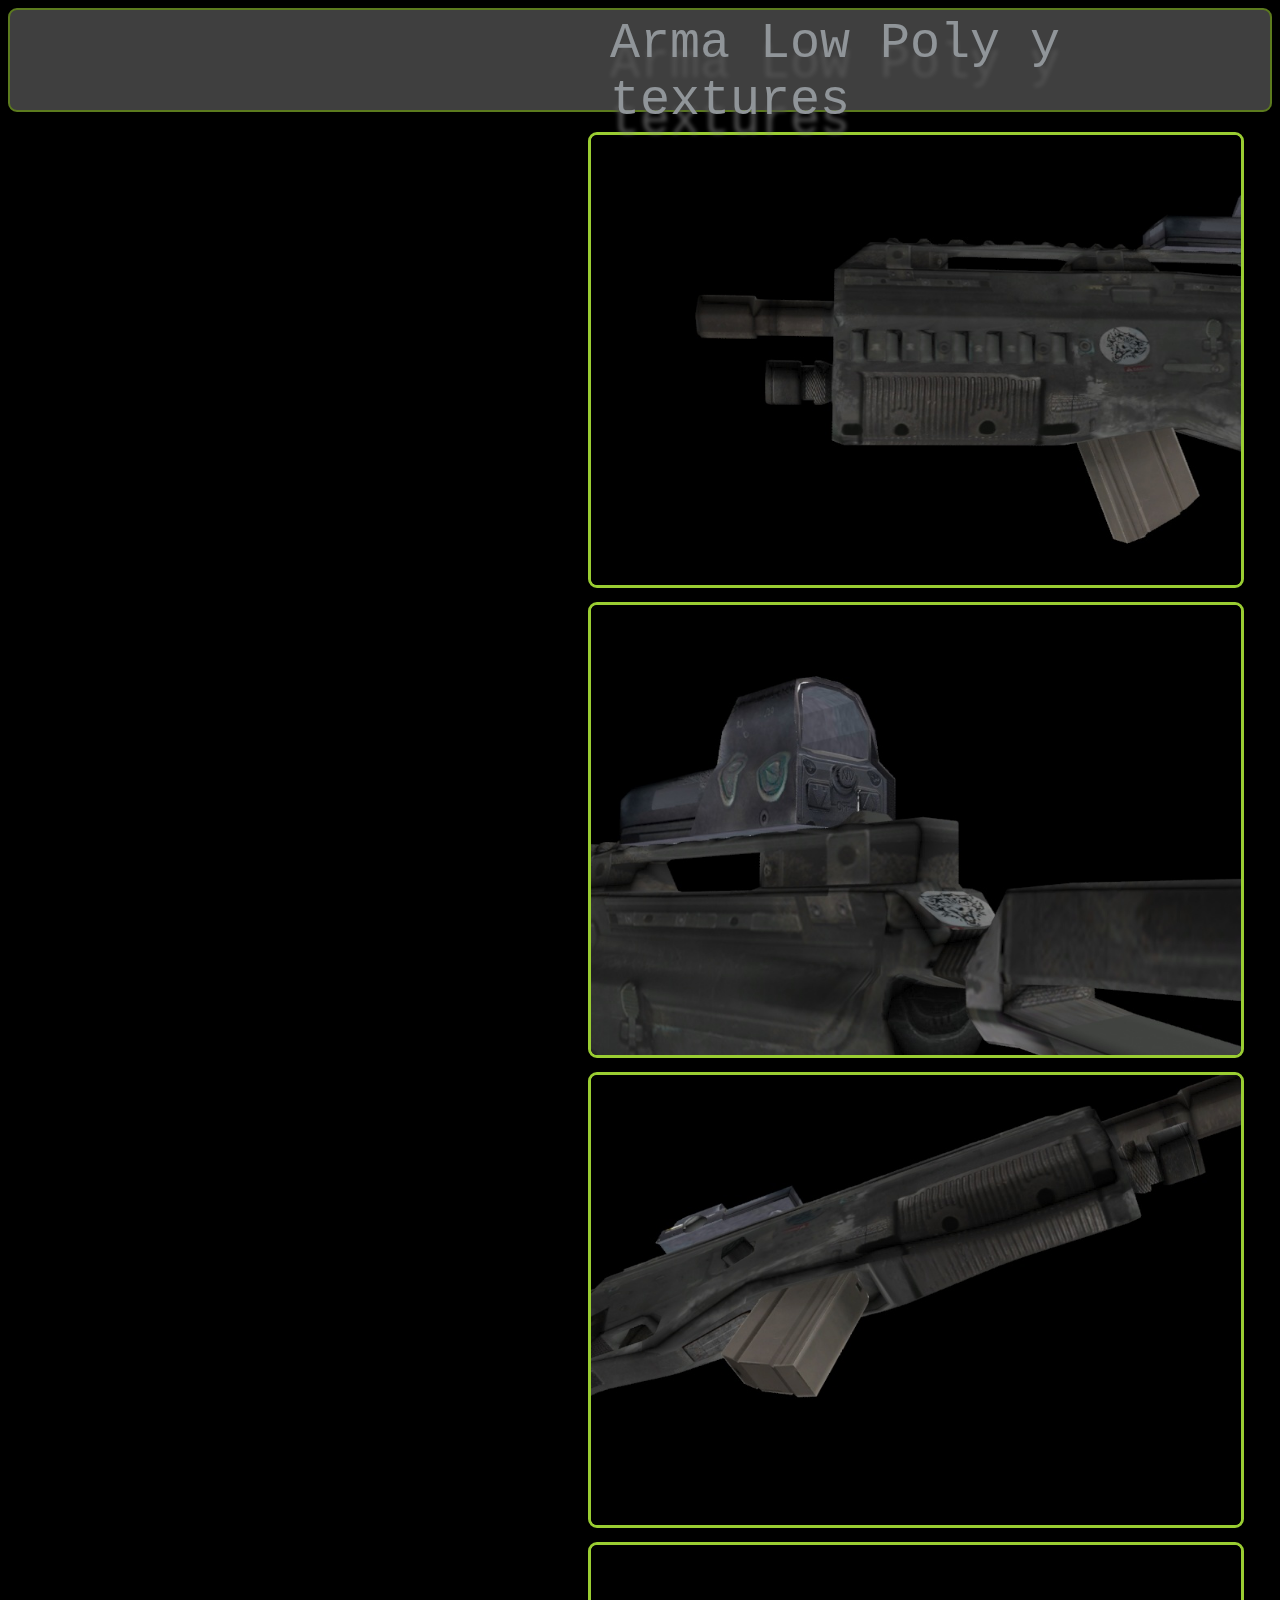
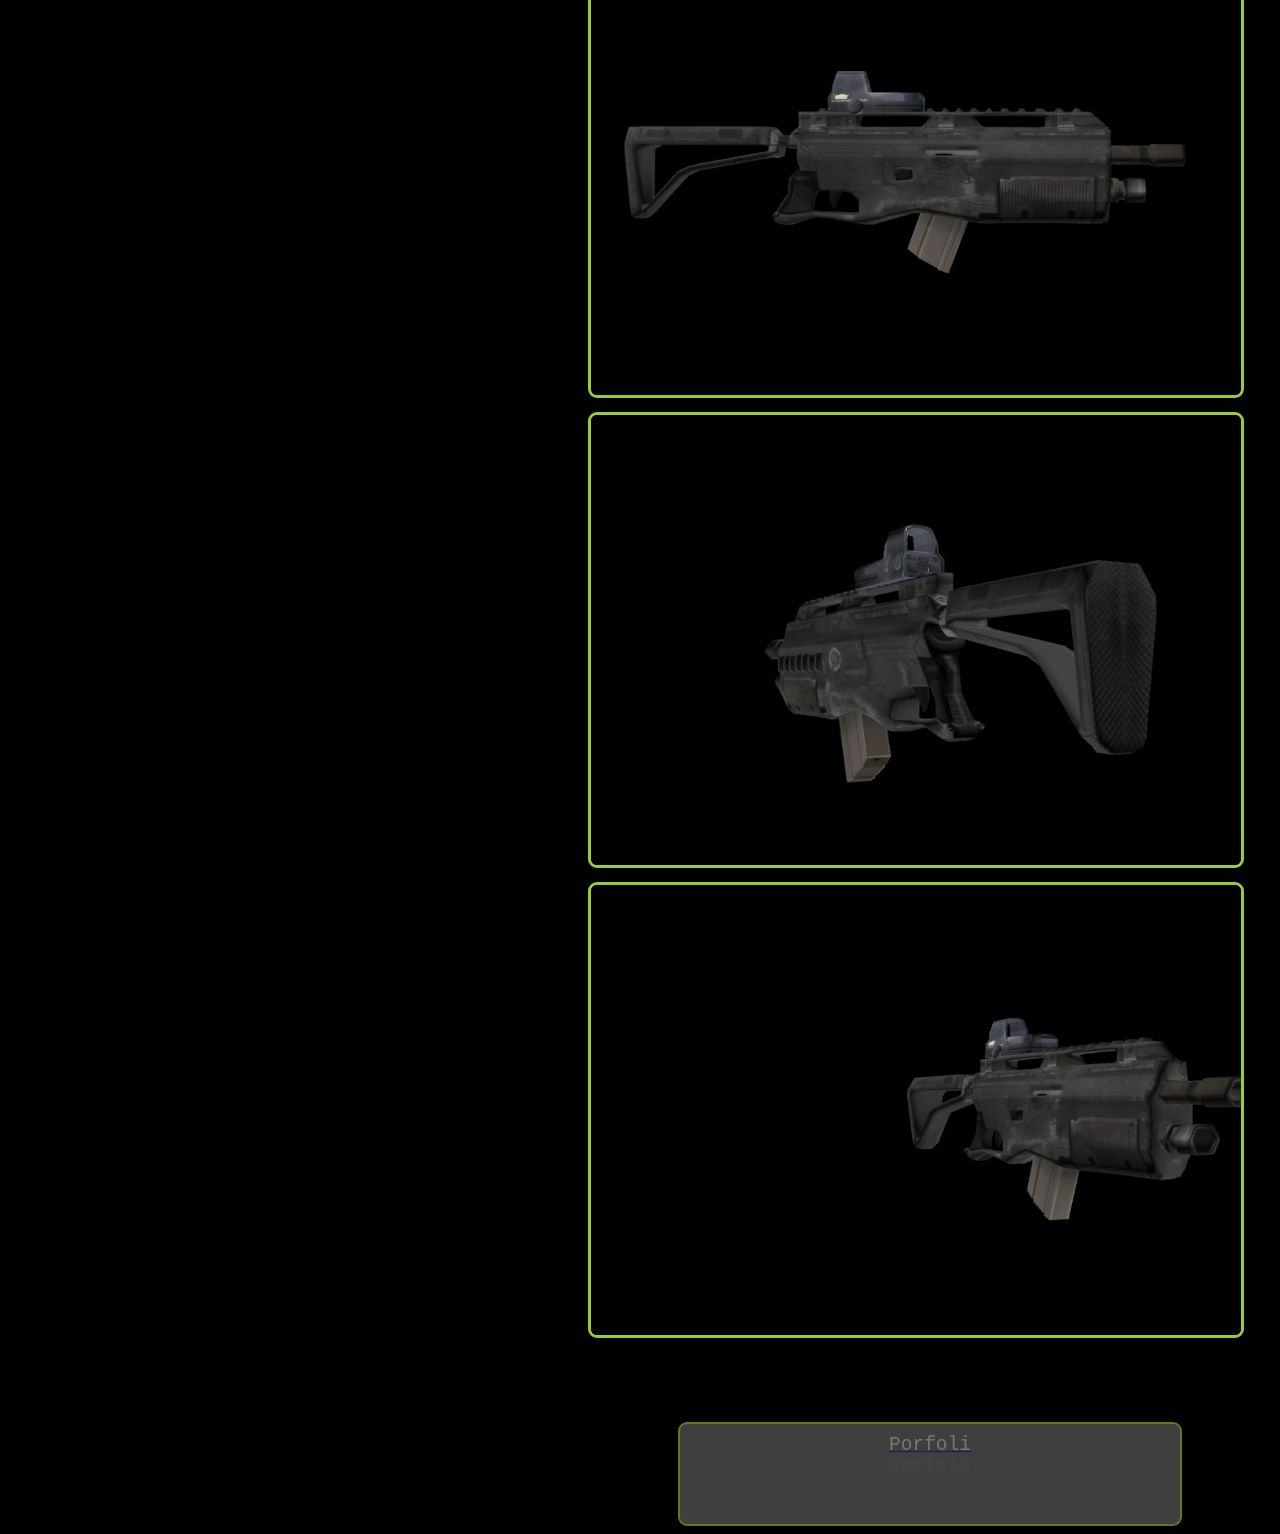
<file: portfoliofigueras/html/arma.html>
<!DOCTYPE html>
<html lang="en">
    <head>
        <meta charset="utf-8">
       <title>Joan Carles</title>
        
       <link rel="stylesheet" href="../css/galeria.css">
    </head>
    
    
    

     <body>
         
          <div class="titulo" id="princi">
         
                    <p>Arma Low Poly y textures </p>
         </div>   

              
         <div class="returnporfoli">
                 <a href="../html/portfolio.html">
                        <p class="return">Porfoli</p></a>
             </div>
         </div>
    
         <div class="imagenesar">
             
             <img class="imgar" src="../multimedia/imgMod/wueapon/detalles1.jpg">
             <img class="imgar" src="../multimedia/imgMod/wueapon/detalles2.jpg">
             <img class="imgar" src="../multimedia/imgMod/wueapon/detalles3.jpg">
             <img class="imgar" src="../multimedia/imgMod/wueapon/lateral.jpg">
             <img class="imgar" src="../multimedia/imgMod/wueapon/partetrasera.jpg">
             <img class="imgar" src="../multimedia/imgMod/wueapon/prespectiva.jpg">
             
          
             
             
         
         </div>
         
         
      
       
         <div class="tituloar">
                 <a href="../html/portfolio.html">
                        <p class="return">Porfoli</p></a>
             </div>
         </div>
    
   
    

         
         
         
    </body>
    
    
    
</html>
</file>
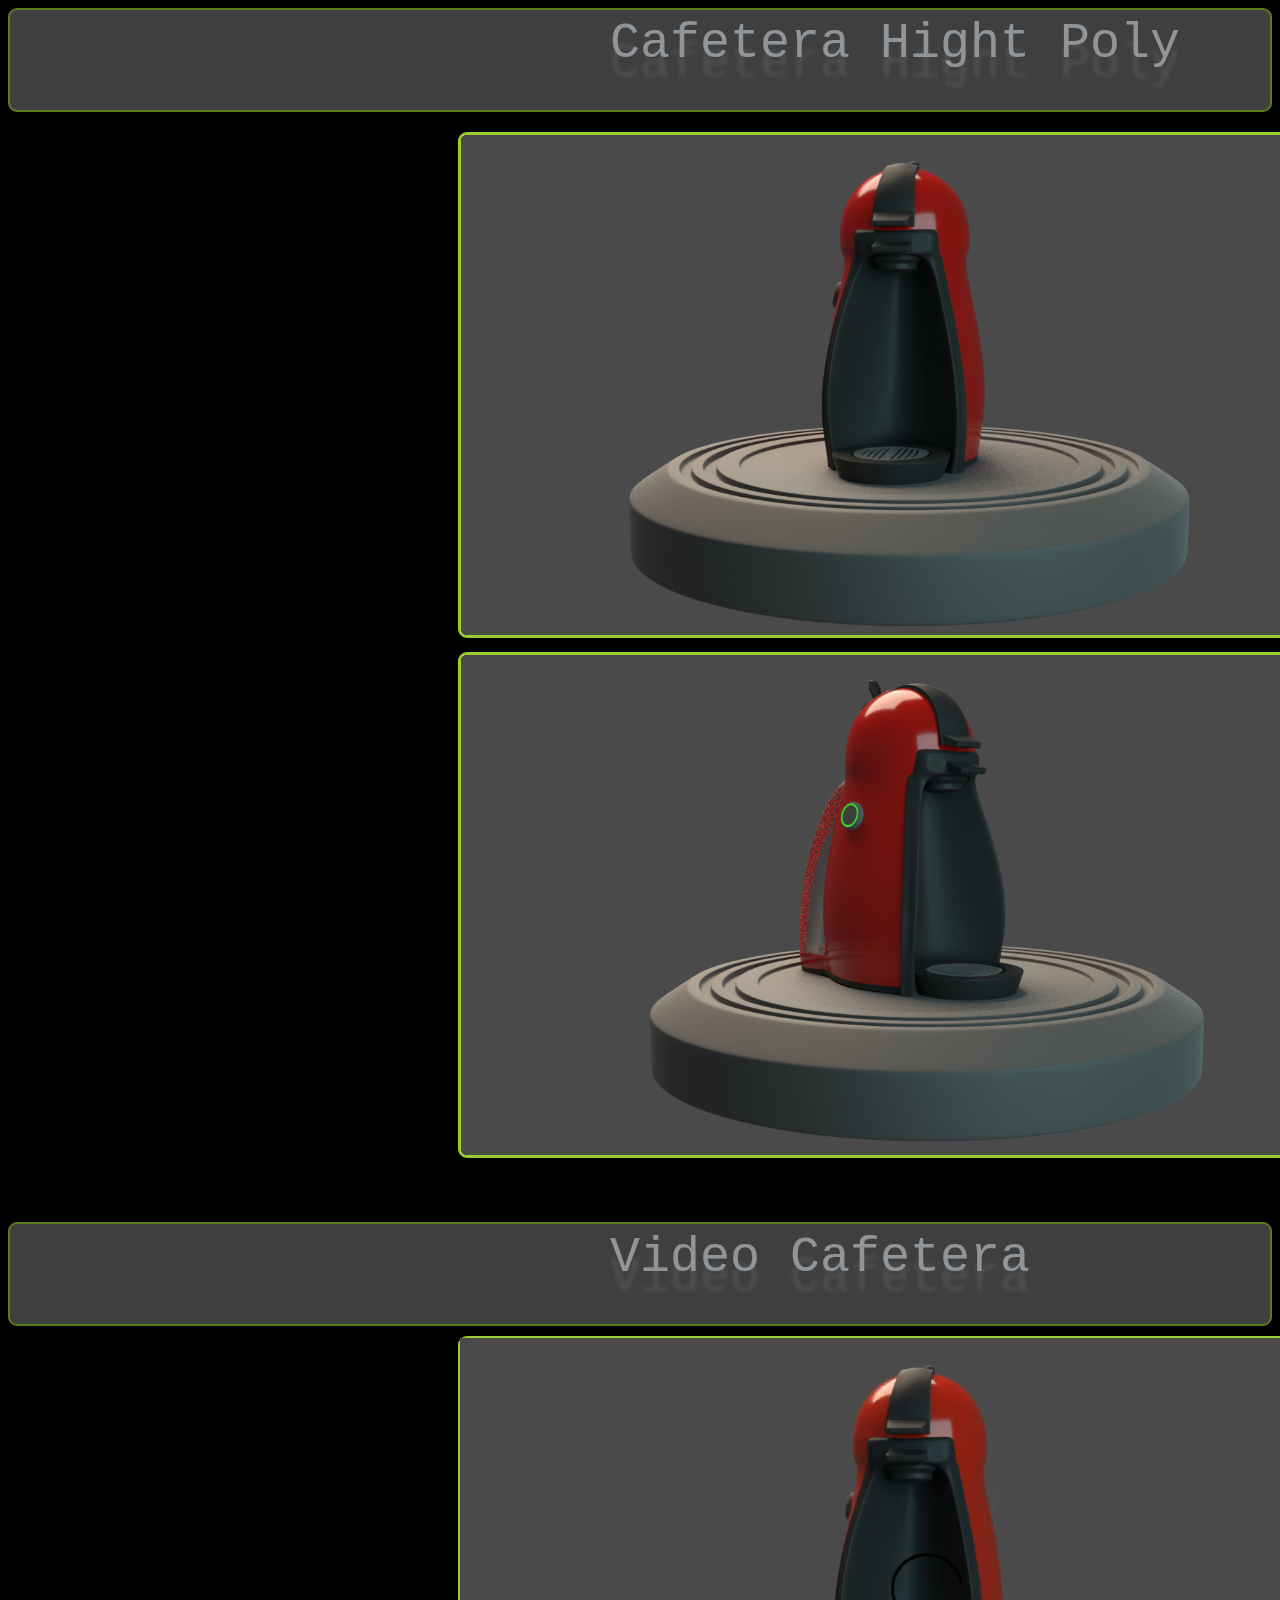
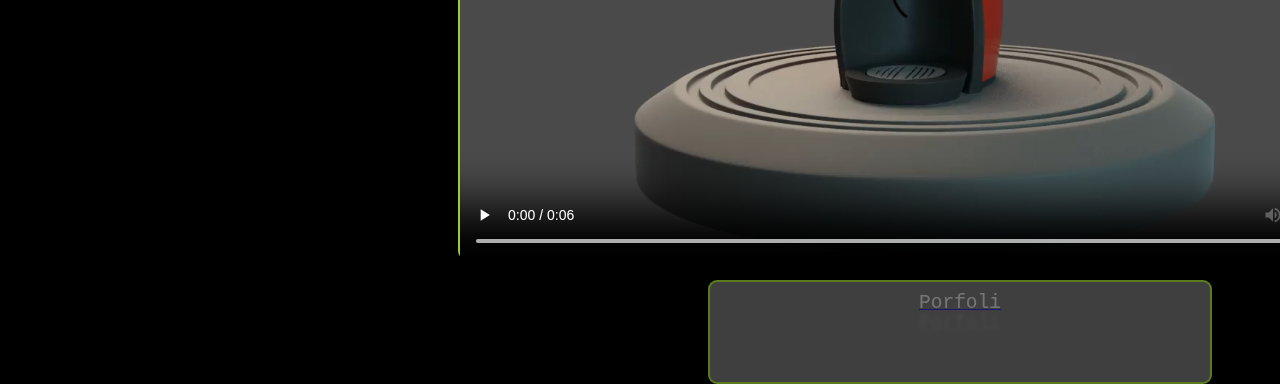
<file: portfoliofigueras/html/cafetera.html>
<!DOCTYPE html>
<html lang="en">
    <head>
        <meta charset="utf-8">
       <title>Joan Carles</title>
        
       <link rel="stylesheet"  href="../css/galeria.css">
    </head>
    
    
    

     <body>
         
          <div class="titulo" id="princi">
         
                    <p>Cafetera Hight Poly</p>
         </div>
         
          <div class="returnporfoli">
                 <a href="../html/portfolio.html">
                        <p class="return">Porfoli</p></a>
             </div>
         <div class="imagenes">
             
             <img class="img" src="../multimedia/imgMod/cafetera/cafetera1.png">
             
             <img class="img" src="../multimedia/imgMod/cafetera/cafetera2.png">
             
             
         
         </div>
          <div class="titulo" id="princi">
         
             <p> Video Cafetera </p>
         </div>
         
         <div class="movcaf">
             
              <video with=300 height=525 controls preload="auto" loop>
             
                <source src="../multimedia/imgMod/cafetera/cafetera.mp4" type="video/mp4">
                  
             </video>
             
         </div>
         
       
         <div class="titulo2">
                 <a href="../html/portfolio.html">
                        <p class="return">Porfoli</p></a>
             </div>
         </div>
    
   
    

         
         
         
    </body>
    
    
    
</html>
</file>
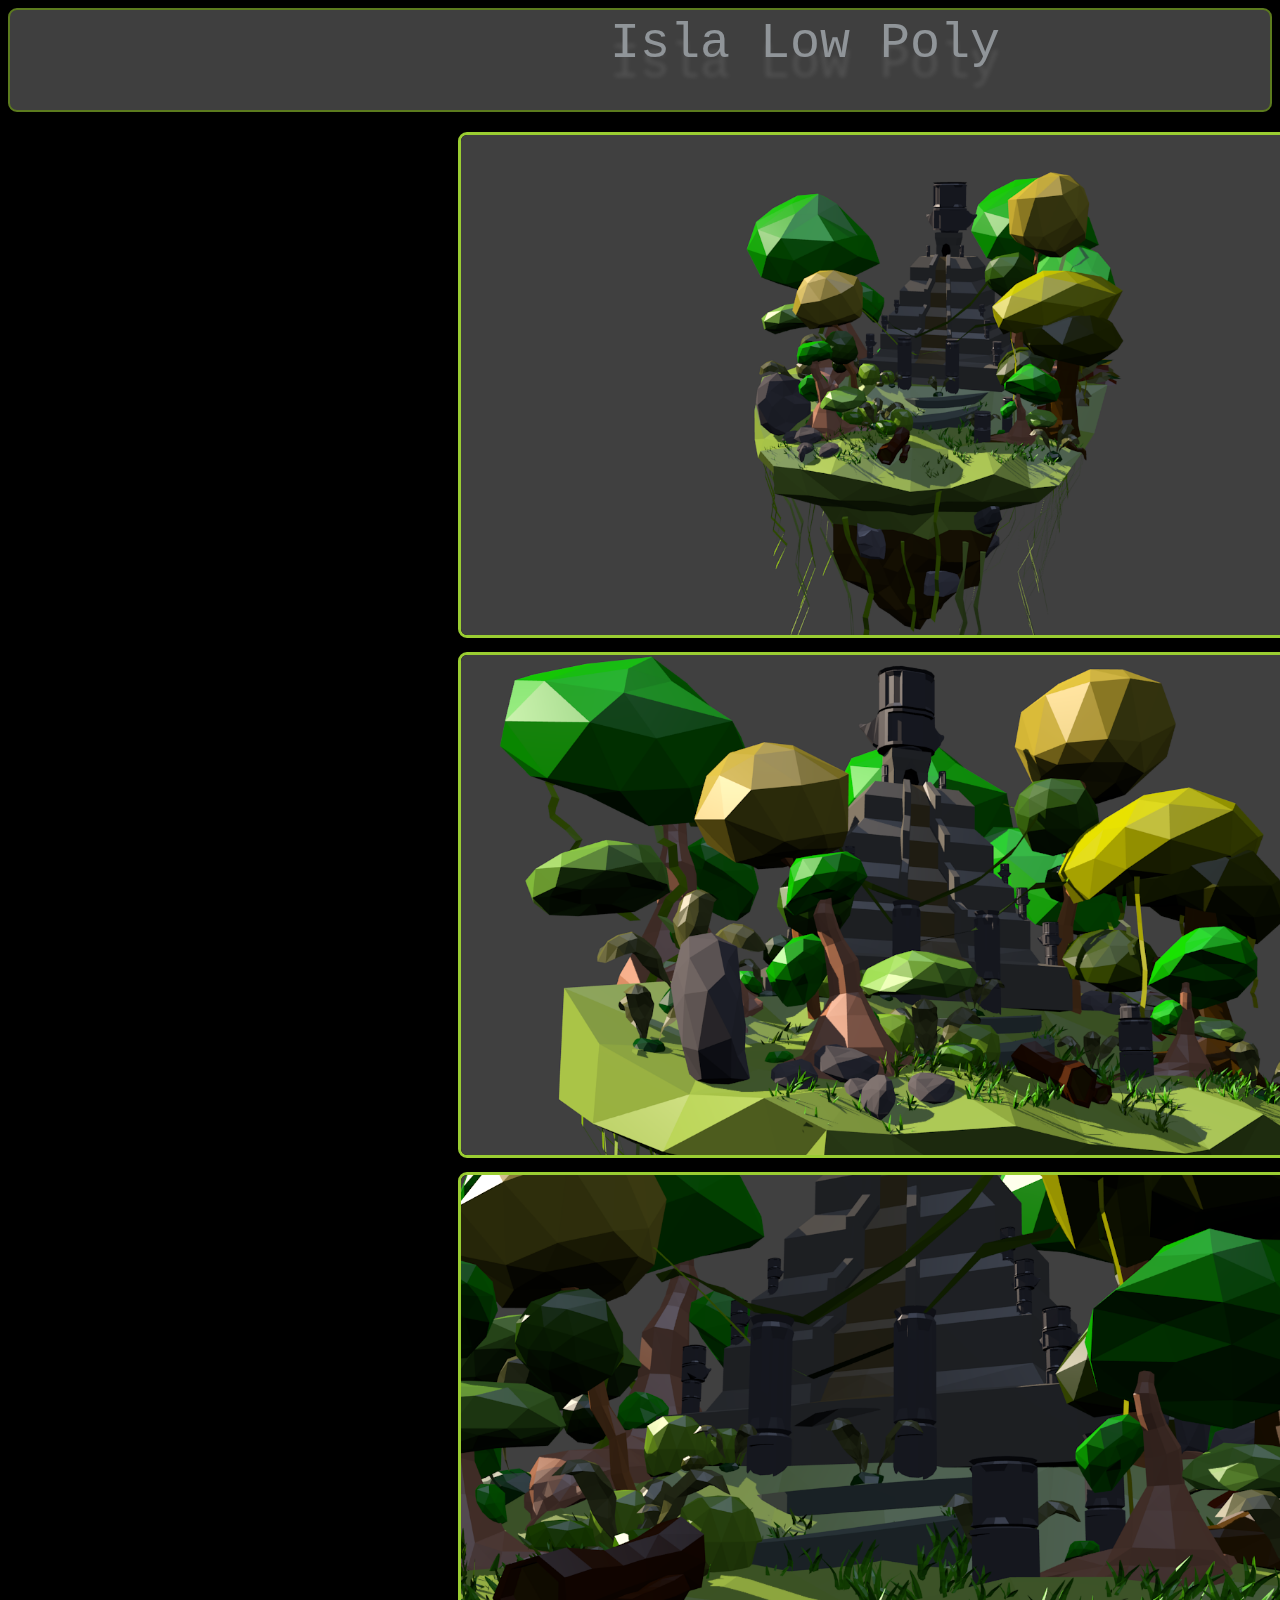
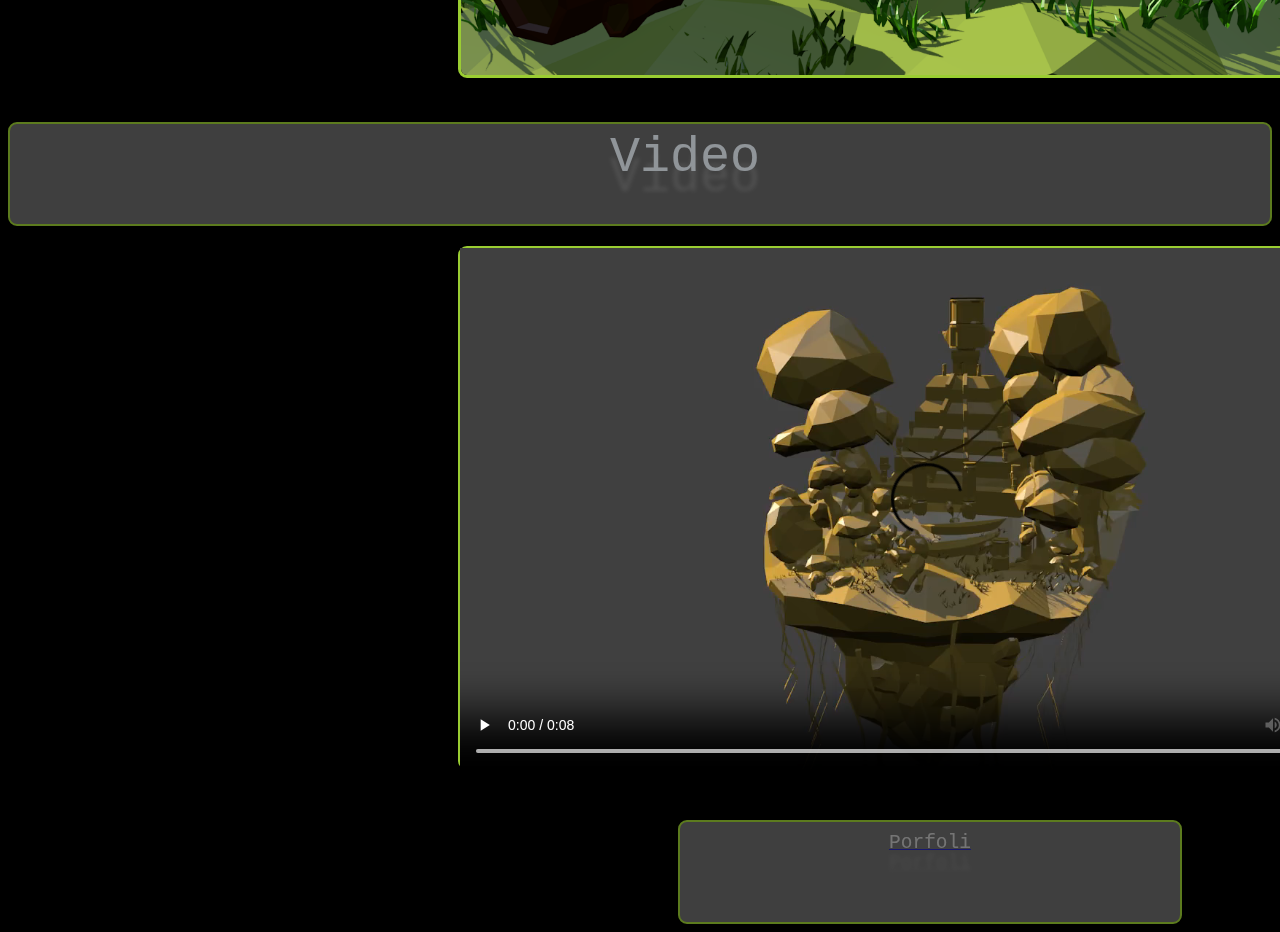
<file: portfoliofigueras/html/illa.html>
<!DOCTYPE html>
<html lang="en">
    <head>
        <meta charset="utf-8">
       <title>Joan Carles</title>
        
       <link rel="stylesheet" href="../css/galeria.css">
    </head>
    
    
    

     <body>
         
     <body>
         
          <div class="titulo" id="princi">
         
                    <p> Isla Low Poly </p>
         </div>
          <div class="returnporfoli">
                 <a href="../html/portfolio.html">
                        <p class="return">Porfoli</p></a>
             </div>
         <div class="imagenes">
             
             <img class="img" src="../multimedia/imgMod/illa/illa.png">
             
            <img class="img" src="../multimedia/imgMod/illa/illa1.png">
             
              <img class="img" src="../multimedia/imgMod/illa/illa2.png">
             
             
             
         
         </div>
         
          
     <div class="titulo" id="princizom">
         
             <p> Video </p>
         </div>
         
         <div class="movilla">
             
              <video with=300 height=525 controls preload="auto" loop>
             
                <source src="../multimedia/imgMod/illa/illa.mp4" type="video/mp4">
                  
             </video>
             
         </div>
         <div class="tituloilla">
                 <a href="../html/portfolio.html">
                        <p class="return">Porfoli</p></a>
             </div>
         </div>
         
         
    </body>
    
    
    
</html>
</file>
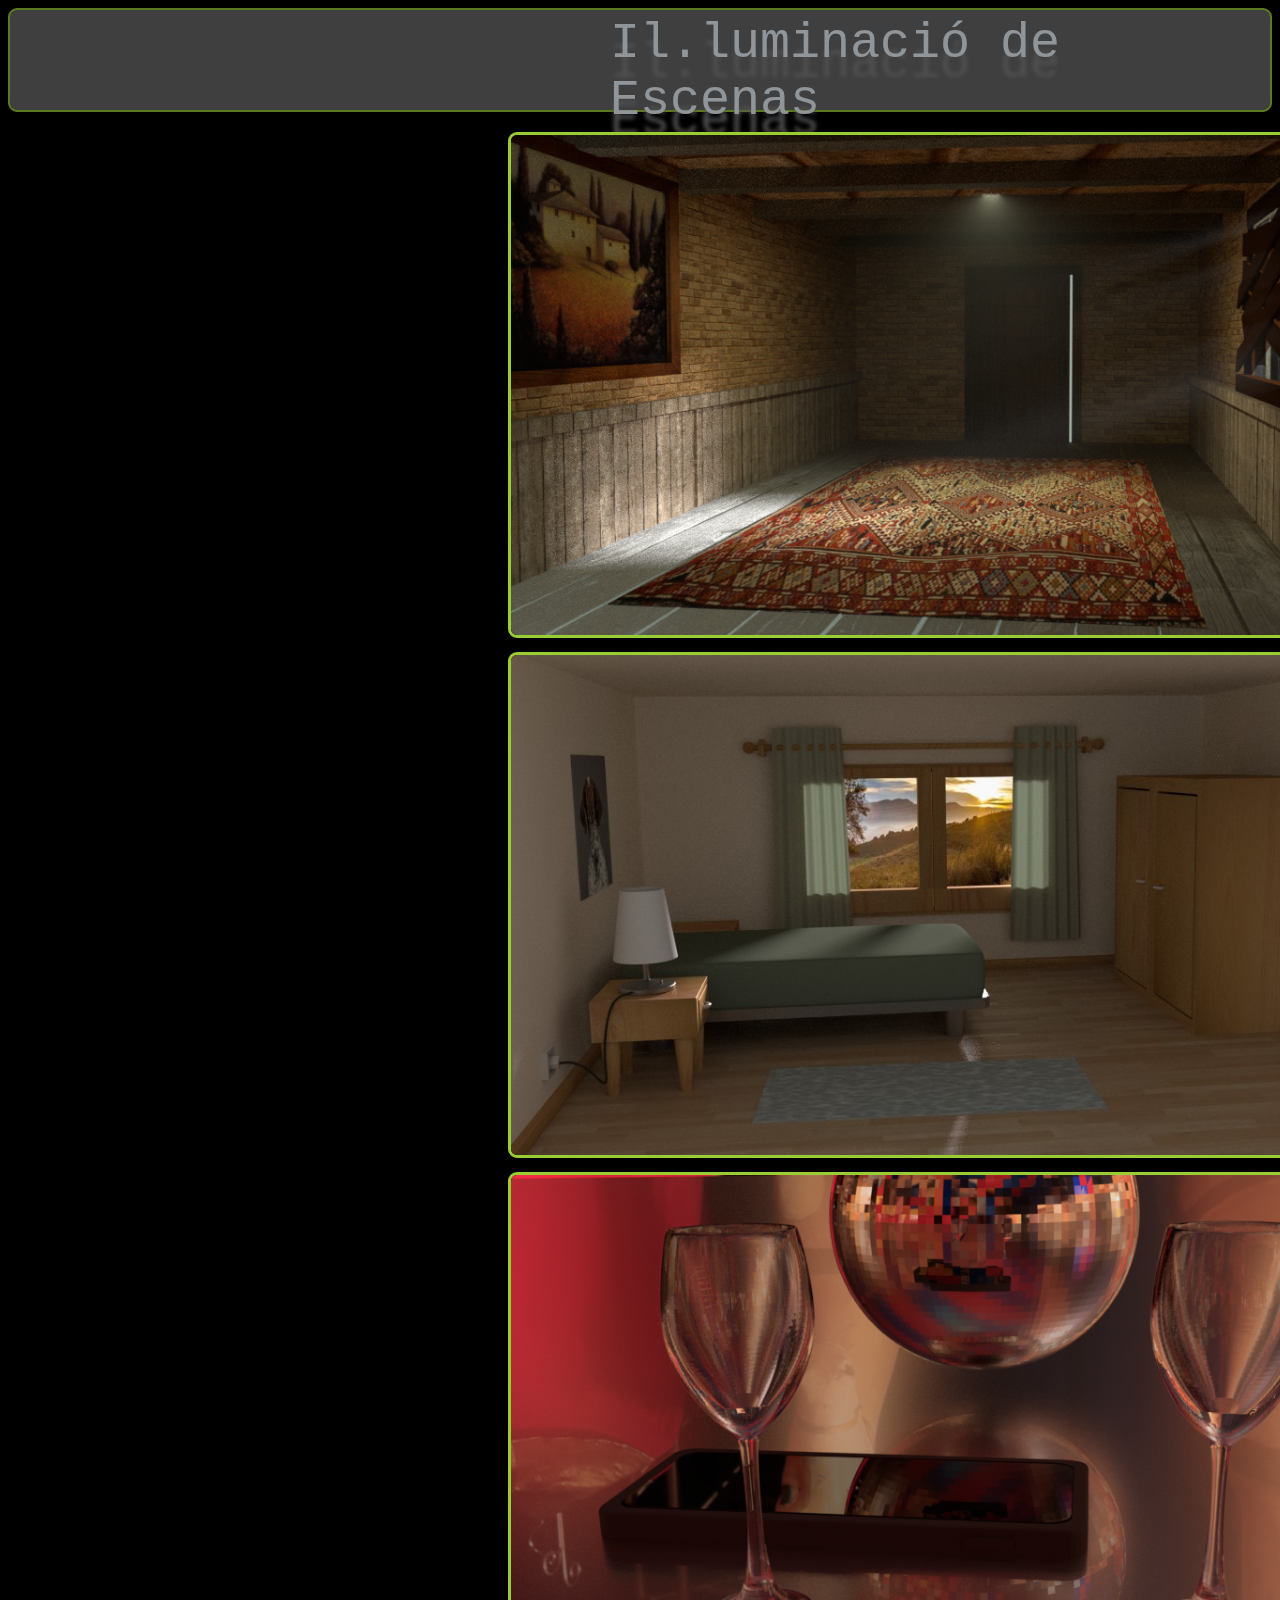
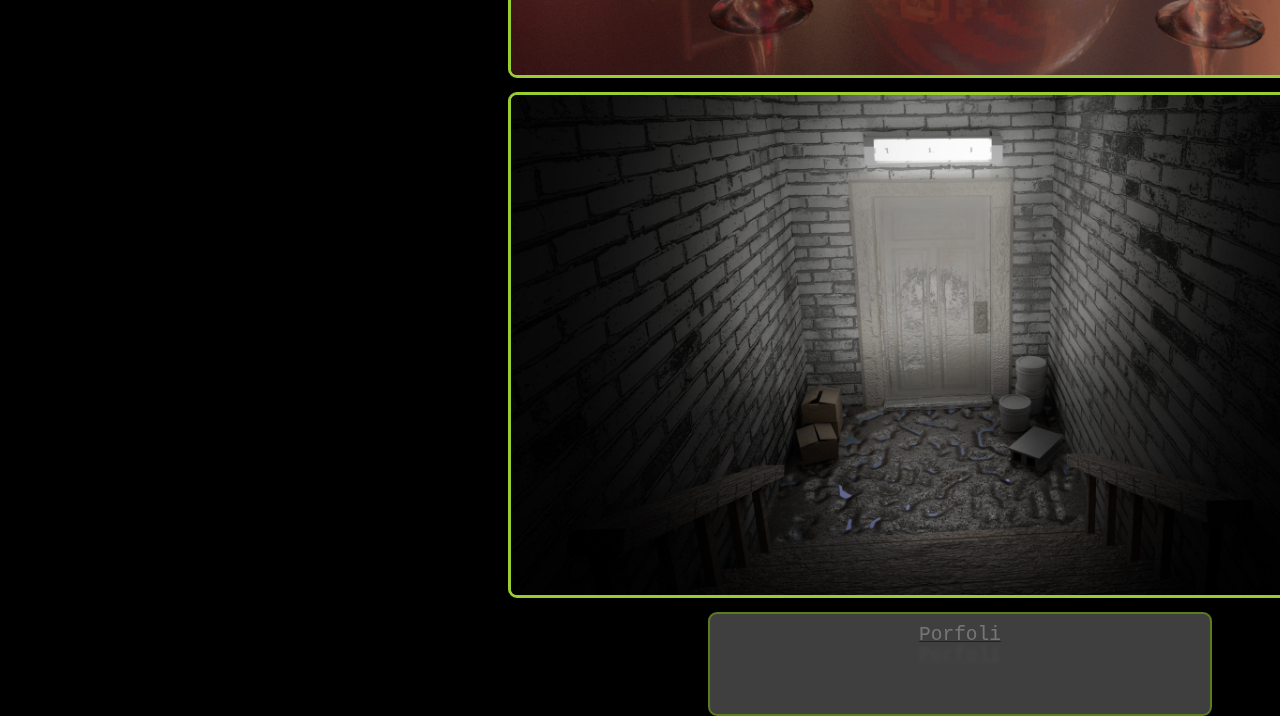
<file: portfoliofigueras/html/iluminacion.html>
<!DOCTYPE html>
<html lang="en">
    <head>
        <meta charset="utf-8">
       <title>Joan Carles</title>
        
       <link rel="stylesheet" href="../css/galeria.css">
    </head>
    
    
    

     <body>
         
     <body>
         
          <div class="titulo" id="princi">
         
                    <p>Il.luminació de Escenas</p>
         </div>
          <div class="returnporfoliil">
                 <a href="../html/portfolio.html">
                        <p class="return">Porfoli</p></a>
             </div>
         <div class="imagenes3">
             
             <img class="img" src="../multimedia/imgMod/iluminacion/render1.png">

            
             
              <img class="img" src="../multimedia/imgMod/iluminacion/render3.jpg">
             
             
              <img class="img" src="../multimedia/imgMod/iluminacion/render4.png">
              <img class="img" src="../multimedia/imgMod/iluminacion/renderilu2.jpg">
             
             
         
         </div>
         
    
         <div class="tituloilu">
                 <a href="../html/portfolio.html">
                        <p class="return">Porfoli</p></a>
             </div>
         </div>
         
         
    </body>
    
    
    
</html>
</file>
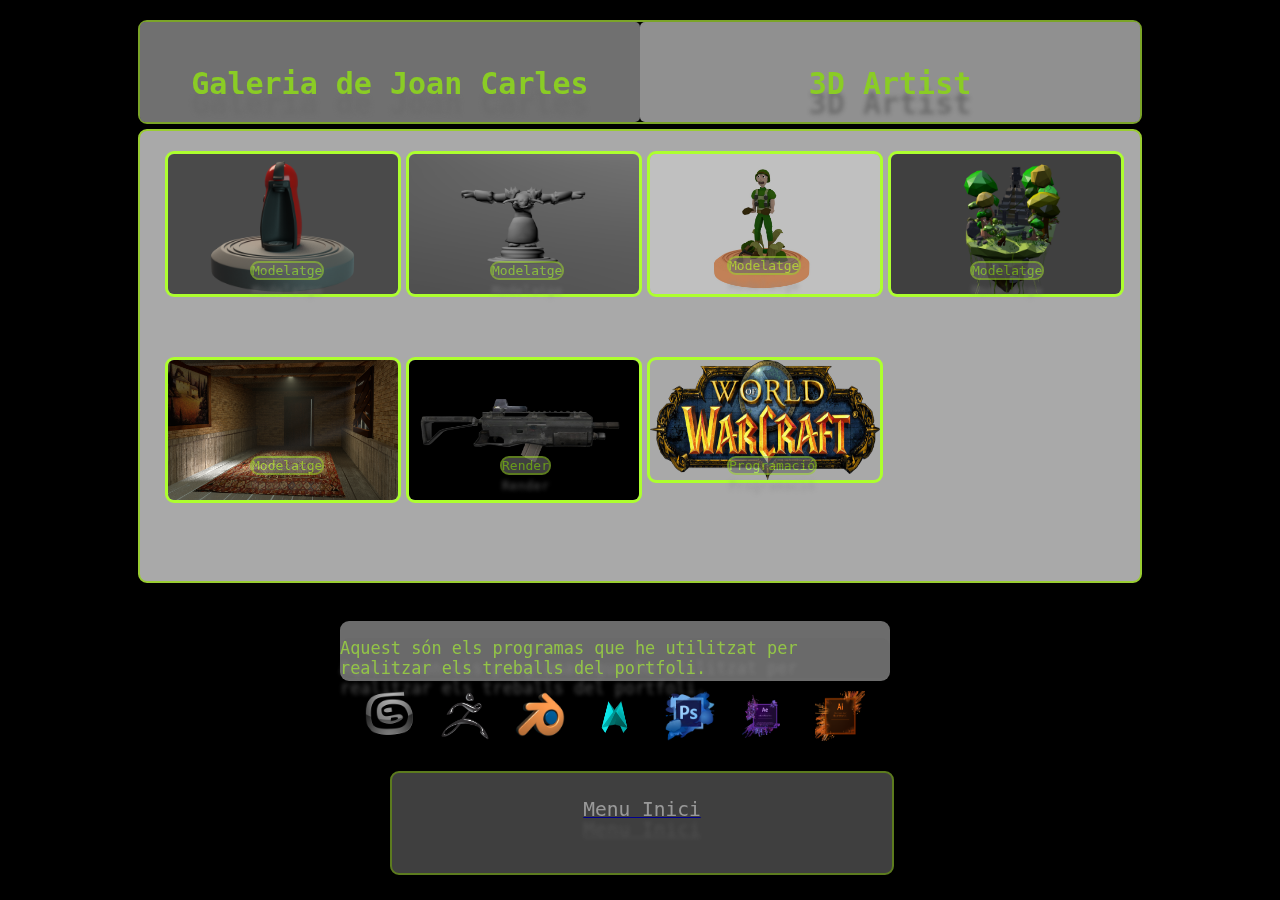
<file: portfoliofigueras/html/portfolio.html>
<!DOCTYPE html>
<html lang="en">
    <head>
        <meta charset="utf-8">
       <title>Joan Carles</title>
     
       <link rel="stylesheet" href="../css/portfolio.css">
    </head>
    
    

     <body>
         
         
         
         <header>
             
                     <div class="contenedor" id="modeling">
                          <p class="texto" id="tm"><h1>Galeria de Joan Carles</h1></p>
                     </div>

                     <div class="contenedor" id=sculp>
                         
                         <p class="texto" id="sc">
                         <h1>3D Artist</h1><br>
                    
                        
                         </p>
                     </div>
         </header>
         
         <div id="submenu">
             
                        <div class="galerias">
                            
                            <div class="fotos">
                            
                            <a  href="../html/cafetera.html">
                                
                                <img id="foto1" src="../multimedia/imgMod/cafetera/cafetera1.png">
                                <p id="textopor"> Modelatge </p>
                            </a>
                    
                            
                                <a  href="../html/tauren.html">
                                
                                <img id="foto2" src="../multimedia/imgMod/taurent/render1tauren.png">
                                    <p id="textopor1"> Modelatge</p>
                                    
                            </a>
                                
                                
                                <a href="../html/zombie.html">
                                  <img id="foto3" src="../multimedia/imgMod/zombie/zombi.jpg">
                                    
                                    <p id="textopor3"> Modelatge</p>
                                </a>                             
                            
                                
                                  <a href="../html/illa.html">
                                
                                <img id="foto4" src="../multimedia/imgMod/illa/illa.png">
                                    <p id="textopor4"> Modelatge</p>
                                </a>       
                                
                                
                                <a href="../html/iluminacion.html">
                                
                                <img id="foto5"
                                     src="../multimedia/imgMod/iluminacion/render1.png">
                                <p id="textopor5"> Render </p>
                                </a>         
                            
                                
                                 <a href="../html/arma.html">
                                
                                <img id="foto6"
                                     src="../multimedia/imgMod/wueapon/lateral.jpg">
                                <p id="textopor6"> Modelatge</p>
                                </a>  
                                
                                
                                <a href="https://museowowteknos.neocities.org/" target="_blank">
                                    <img id="foto7"
                                     src="../multimedia/imgMod/museuwow/WoWlogo.png">
                                    <p id="textopor7"> Programació</p>
                                </a>  
                                
                                
                            
                            
                            
                            
                            </div>
                           </div> 
                            
                            
                            
                            
                            
                         
                            
                            
                            
                        
          <!-- toolbar-->   
             <div class="lateralderecho_base">
                 <div class="lateralderecho_base2">
                 
                 <p class="textoprog">
                     Aquest són els programas que he utilitzat per realitzar els treballs del portfoli.</p>
                 </div>
                 
                 
                 
                 <div class="lateralderecho" id="3dstuido">
                     <img class="icone"src="../multimedia/icons/3ds.png">
                     
                 </div>
                 <div class="lateralderecho" id="zbrush">
                     <img class="icone" src="../multimedia/icons/zbrush.png">
                     
                 </div>
                 <div class="lateralderecho" id="blender">
                     <img class="icone" src="../multimedia/icons/Blender.png">
                     
                 </div>
                 <div class="lateralderecho" id="mudbox">
                     <img class="icone" src="../multimedia/icons/mudbox.png">
                     
                 </div>
                 <div class="lateralderecho" id="photoshop">
                     <img class="icone" src="../multimedia/icons/photoshop.png">
                     
                 </div>
                 <div class="lateralderecho" id="after">
                     <img class="icone" src="../multimedia/icons/after.png">
                     
                 </div>
                 <div class="lateralderecho" id="ilustrator">
                     <img class="icone" src="../multimedia/icons/illustrator.png">
                     
                 </div>

                 
             
             
             </div>
             <div class="contenedor2">
                 <a href="/index.html"><p class="texto">Menu Inici</p></a>
             </div>
        
       
         
         </div>
         
         
    </body>
    
    
    
</html>
</file>
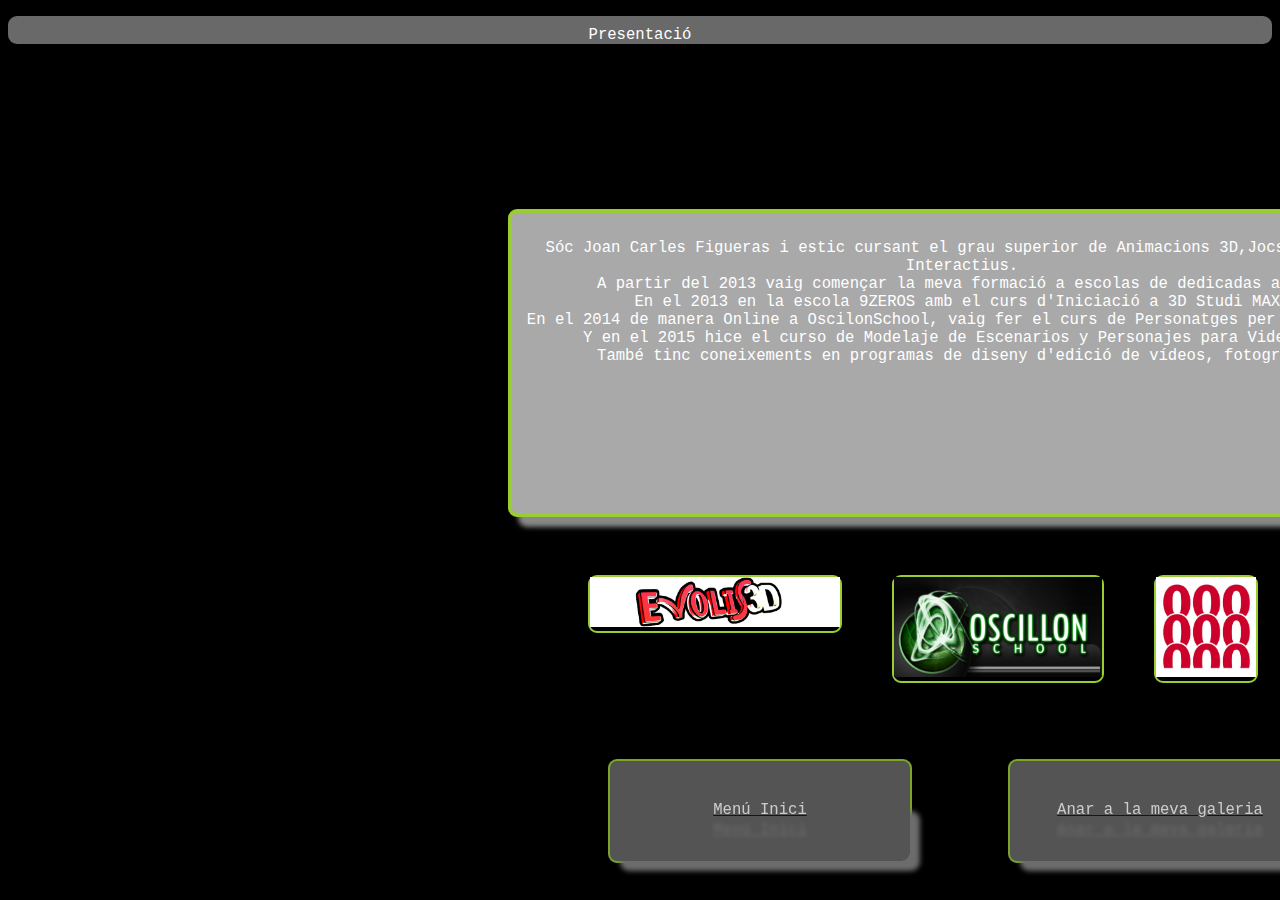
<file: portfoliofigueras/html/quiensoy.html>
<!DOCTYPE html>
<html lang="en">
    <head>
        <meta charset="utf-8">
       <title>Joan Carles</title>
        
       <link rel="stylesheet" href="../css/styleqs.css">
    </head>
    
    

     <body>
         <header>
         
                <p class="texto">
             
             Presentació
             
             </p>
         </header>
         
         
         <div class="presen">
             
             <p class="texto">
                 Sóc Joan Carles Figueras i estic cursant el grau superior de Animacions 3D,Jocs y Entorns Interactius. <br>
                 A partir del 2013 vaig començar la meva formació a escolas de dedicadas al 3D.<br>
         En el 2013 en la escola 9ZEROS amb el curs d'Iniciació a 3D Studi MAX.<br>
         En el 2014 de manera Online a OscilonSchool, vaig fer el curs de Personatges per a Videojocs.<br>
         Y en el 2015 hice el curso de Modelaje de Escenarios y Personajes para Videojocs.<br>
                 
         També tinc coneixements en programas de diseny d'edició de vídeos, fotografía.
                 
         


             </p>
         
         
         </div>
         
         <div class="school">
         
         <ul class="lista">
             <li>
             <img with="70" height="50" src="../multimedia/iconsindex/evolis.png">
             </li>
              <li>
              <img with="40" height="100" src="../multimedia/iconsindex/oscillon.jpg">
             </li> 
             <li>
              <img with="100" height="100" src="../multimedia/iconsindex/9zeros.jpeg">
             </li>
             
             </ul>
         </div>
         
         
         <div class="contenedor2">
                 <a href="/index.html"><p class="texto2">Menú Inici</p></a>
             </div>
         
         <div class="contenedor3">
             
                 <a href="../html/portfolio.html"><p class="texto2">Anar a la meva galeria</p></a>
             </div>
         
         
        
         
    </body>
    
    
    
</html>
</file>
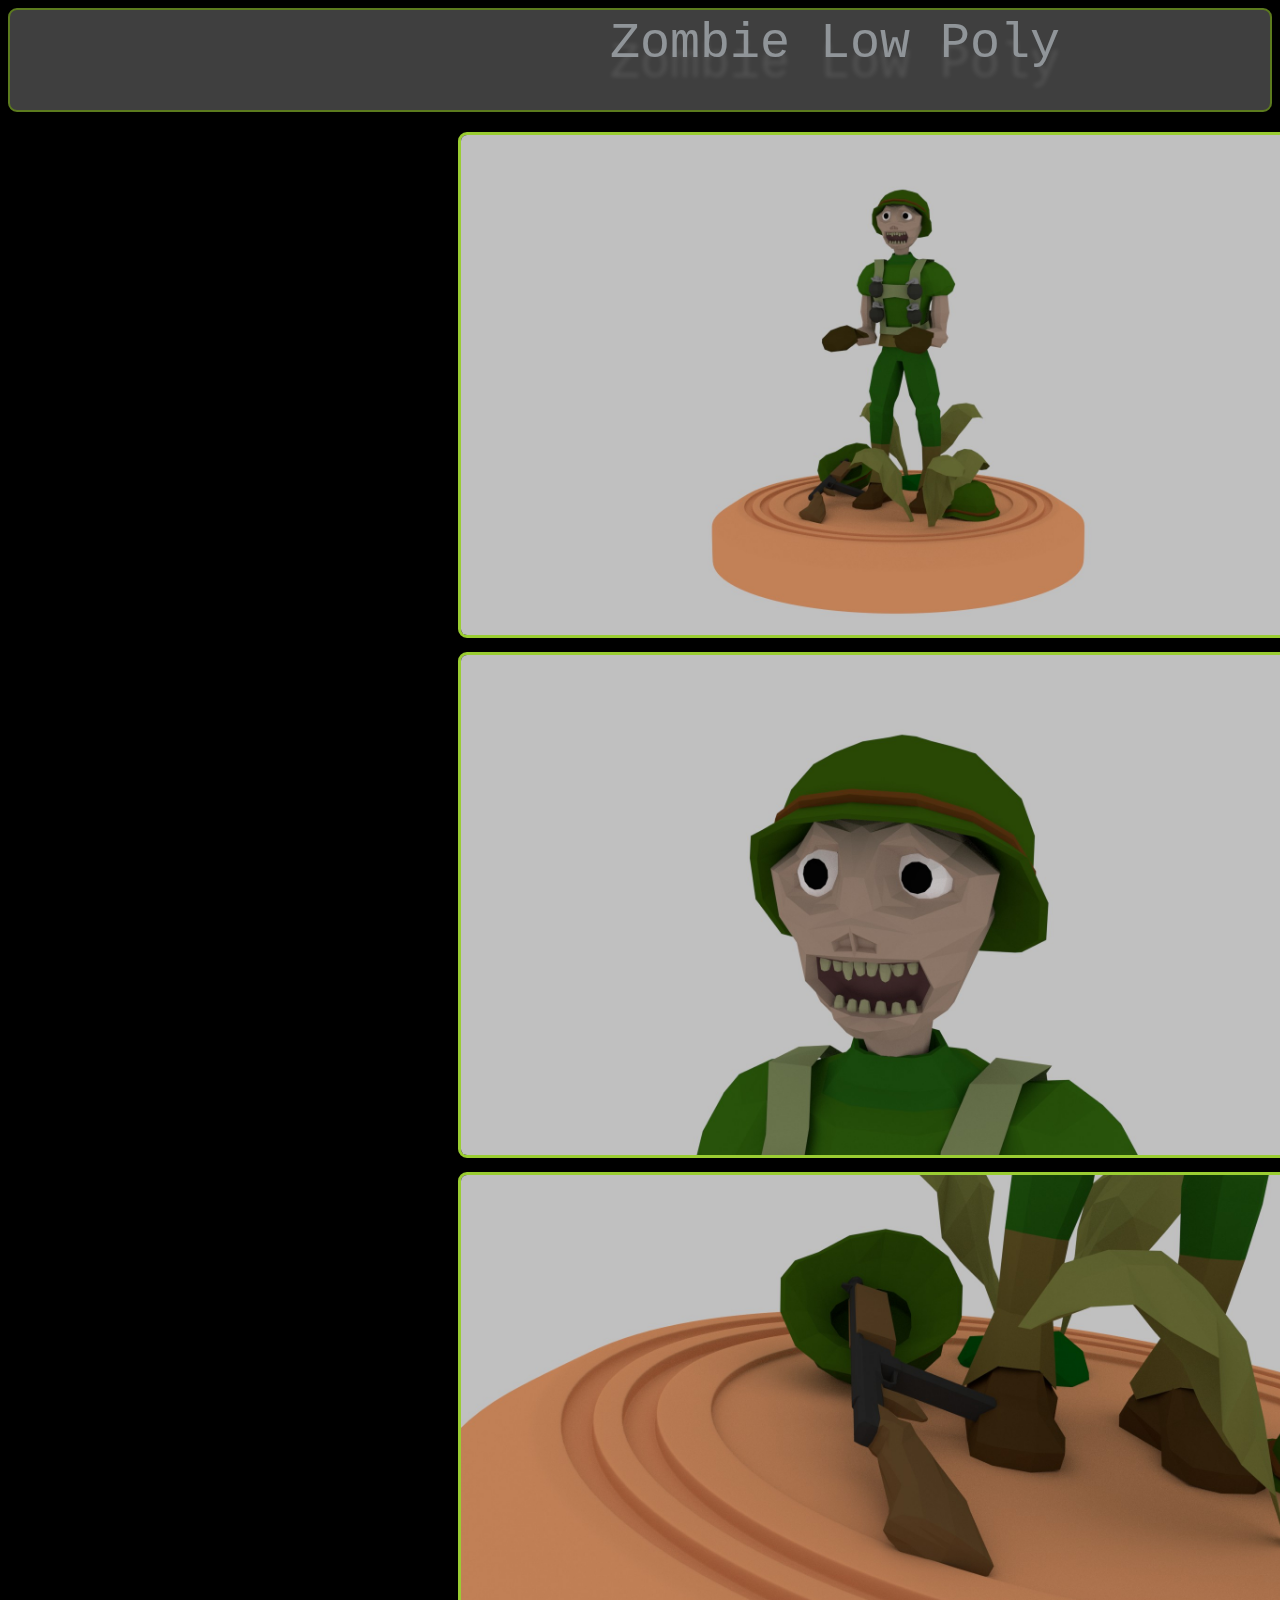
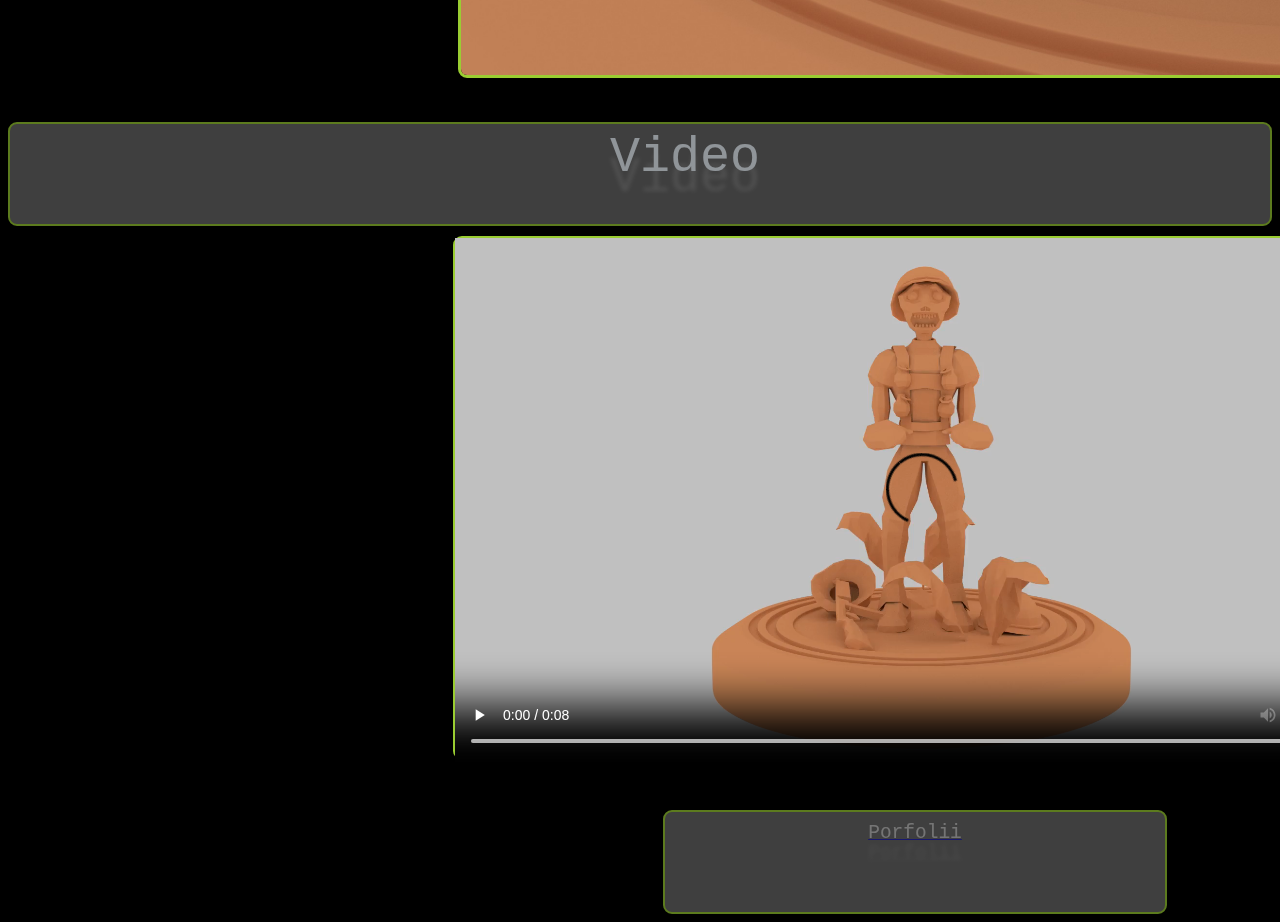
<file: portfoliofigueras/html/zombie.html>
<!DOCTYPE html>
<html lang="en">
    <head>
        <meta charset="utf-8">
       <title>Joan Carles</title>
        
       <link rel="stylesheet" href="../css/galeria.css">
    </head>
    
    
    

     <body>
         
     <body>
         
          <div class="titulo" id="princi">
         
                    <p>Zombie Low Poly</p>
         </div>
          <div class="returnporfoli">
                 <a href="../html/portfolio.html">
                        <p class="return">Porfoli</p></a>
             </div>
         <div class="imagenes">
             
             <img class="img" src="../multimedia/imgMod/zombie/zombi.jpg">
             
             <img class="img" src="../multimedia/imgMod/zombie/zombi1.jpg">
             
              <img class="img" src="../multimedia/imgMod/zombie/zombi2.jpg">
             
         
         </div>
         
       </div>
          <div class="titulo" id="princizom">
         
             <p> Video </p>
         </div>
         
         <div class="movzom">
             
              <video with=300 height=525 controls preload="auto" loop>
             
                <source src="../multimedia/imgMod/zombie/zommov.mp4" type="video/mp4">
                  
             </video>
             
         </div>
         
         <div class="titulozom">
                 <a href="../html/portfolio.html">
                        <p class="return">Porfolii</p></a>
             </div>
         </div>
         
         
    </body>
    
    
    
</html>
</file>
<file: portfoliofigueras/css/galeria.css>
body{
    background-color: black;
    
    
}
#princi{
    margin-top: 0px;
    font-size: 50px;
    color: aliceblue;
    width: auto;
    

    
}
#princizom{
    margin-top: 500px;
    font-size: 50px;
    color: aliceblue;
    width: auto;
    position:relative;
    
}
p{
    
    margin-top: 5px;
}

div.imagenes2{
    
   margin-left: 350px;
    margin-top: 10px;
    width: 700px;
    height: 2250px;
    
    
}
div.imagenesar{
    
   margin-left: 350px;
    margin-top: 10px;
    width: 650px;
    height: 2250px;
    
    
}
img.imgar{
    margin-left:230px; 
     margin-top: 10px;
    border-radius: 9px;
    border:3px yellowgreen solid;
    width: 650px;
    height: 450px;
}
div.imagenes{
    
   margin-left: 450px;
    margin-top: 10px;
    width: 700px;
    height: 1100px;
    
    
}
div.imagenes3{
    position: absolute;
   margin-left: 500px;
    margin-top: 10px;
    width: 700px;
    height: 1200px;
}


img.img{
    margin-top: 10px;
    
    border-radius: 9px;
    border:3px yellowgreen solid;
    width: 900px;
    height: 500px;
    position: relative;
    
}
img.img2{
    
    
     margin-top: 10px;
    margin-left: 250px;
    border-radius: 9px;
    border:3px yellowgreen solid;
    width: 700px;
    height: 500px;
    
}
    

p.return{
    
  margin: 0px,0px;
    font-size: 1.5em;
    color:white;
    text-align: center;
    padding-top: 5px;
    opacity: 0.6;
    text-decoration: none;
  
}

div.titulo{
    
    font-family:monospace;
    width: 500px;
    height: 100px;
    background-color: dimgray;
     text-shadow: 0px 20px 4px #888888;
    opacity: 0.6;
    border: 2px solid yellowgreen;
    border-radius: 9px;
    
}
div.titulo p{
    margin-left: 600px;
}

div.titulo2{
    
    font-family:monospace;
    width: 500px;
    height: 100px;
    margin-top: 20px;
    margin-left: 700px;
    background-color: dimgray;
     text-shadow: 0px 20px 4px #888888;
    opacity: 0.6;
    border: 2px solid yellowgreen;
    border-radius: 9px;
    position: absolute;
}
div.tituloilu{
    
    font-family:monospace;
    width: 500px;
    height: 100px;
    margin-top: 2100px;
    margin-left: 700px;
    background-color: dimgray;
     text-shadow: 0px 20px 4px #888888;
    opacity: 0.6;
    border: 2px solid yellowgreen;
    border-radius: 9px;
    position: absolute;
}

div.titulozom{
    
    font-family:monospace;
    width: 500px;
    height: 100px;
    margin-top: 50px;
    margin-left: 655px;
    background-color: dimgray;
     text-shadow: 0px 20px 4px #888888;
    opacity: 0.6;
    border: 2px solid yellowgreen;
    border-radius: 9px;
}

div.titulo2 p{
}
div.tituloilla{
    
    font-family:monospace;
    width: 500px;
    height: 100px;
    margin-top: 50px;
    margin-left: 670px;
    background-color: dimgray;
     text-shadow: 0px 20px 4px #888888;
    opacity: 0.6;
    border: 2px solid yellowgreen;
    border-radius: 9px;
}
/* videos*/

div.mov{
    
    height: 525px;
    width: 700px;
     border: 2px solid yellowgreen;
    border-radius: 9px;
      margin-top: 10px;
    margin-left: 600px;
    
    
}
div.movcaf{
    
    height: 520px;
    width: 930px;
     border: 2px solid yellowgreen;
    border-radius: 9px;
      margin-top: 10px;
    margin-left: 450px;
    
    }
div.movzom{
    
    height: 520px;
    width: 930px;
     border: 2px solid yellowgreen;
    border-radius: 9px;
      margin-top: 10px;
    margin-left: 445px;
    
    }
div.movilla{
    
    height: 520px;
    width: 930px;
     border: 2px solid yellowgreen;
    border-radius: 9px;
      margin-top: 20px;
    margin-left: 450px;
    
    }
div.tituloar{
    margin-left: 670px;
    margin-top: 650px;
    font-family:monospace;
    width: 500px;
    height: 100px;
    background-color: dimgray;
     text-shadow: 0px 20px 4px #888888;
    opacity: 0.6;
    border: 2px solid yellowgreen;
    border-radius: 9px;
}
div.returnporfoli{
    
    
    font-family: monospace;
    position: fixed;
    margin-top: 20px;
    margin-left: 1400px;
    font-size: 1.em;
    color:white;
    text-align: center;
    text-decoration: none;
      width: 80px;
    height: 40px;
    background-color: dimgray;
     text-shadow: 0px 20px 4px #888888;
    opacity: 0.6;
    border: 2px solid yellowgreen;
    border-radius: 9px;
}
  
div.returnporfoliil{
    
    
    font-family: monospace;
    position: fixed;
    margin-top: 20px;
    margin-left: 1450px;
    font-size: 1.em;
    color:white;
    text-align: center;
    text-decoration: none;
      width: 80px;
    height: 40px;
    background-color: dimgray;
     text-shadow: 0px 20px 4px #888888;
    opacity: 0.6;
    border: 2px solid yellowgreen;
    border-radius: 9px;
}


    
}
</file>
<file: portfoliofigueras/css/portfolio.css>
body{
    background-size: 2500px 2000px;
    background-color: currentColor;
    
}



header{
    
    
    margin: 20px auto;
    margin-bottom: 0px;
    width: 1000px;
    height: 100px;
    opacity: 0.8;
    border: 2px solid yellowgreen;
    border-radius: 9px;

}
div#submenu{
    
     margin: 5px auto;
    width: 1000px;
    height: 450px;
    background-color: darkgrey;
    border: 2px solid yellowgreen;
    border-radius: 9px;
}

div.contenedor{
    font-family:monospace;
    width: 500px;
    height: 100px;
    background-color: green;
    border-radius: 5px;
    
}
/*boto return*/
div.contenedor2{
    margin: 90px 250px;
    font-family:monospace;
    width: 500px;
    height: 100px;
    background-color: dimgray;
     text-shadow: 0px 20px 4px #888888;
    opacity: 0.6;
    border: 2px solid yellowgreen;
    border-radius: 9px;
    position: relative;
    text-decoration: none;

    
}
    
div#modeling{
    float: left;
    width: 500px;
    height: 100px;
    background-color:rgb(140,140,140);
    
    
}
div#sculp{
    
    float: left;
    width: 500px;
    height: 100px;
    background-color:rgb(180,180,180);
    
    
    
}
p.texto{
    margin: 0px,0px;
    font-size: 1.5em;
    color:white;
    text-align: center;
    padding-top: 5px;

}
#textopor{
    position: absolute;
    margin-top: 130px;
    margin-left:110px;
    font-family:monospace;
    background-color: dimgray;
     text-shadow: 0px 20px 4px #888888;
    opacity: 0.6;
    border: 2px solid yellowgreen;
    border-radius: 9px;
     color: greenyellow;
}
#textopor1{
    position: absolute;
       margin-top: 130px;
      margin-left:350px;
    font-family:monospace;
    background-color: dimgray;
     text-shadow: 0px 20px 4px #888888;
    opacity: 0.6;
    border: 2px solid yellowgreen;
    border-radius: 9px;
     color: greenyellow;
}
#textopor2{
    position: absolute;
      margin-top: 130px;
    margin-left:585px;
    font-family:monospace;
    background-color: dimgray;
     text-shadow: 0px 20px 4px #888888;
    opacity: 0.6;
    border: 2px solid yellowgreen;
    border-radius: 9px;
     color: greenyellow;
}
#textopor3{
    position: absolute;
     margin-top: 130px;
    margin-left:830px;
    font-family:monospace;
  
    background-color: dimgray;
     text-shadow: 0px 20px 4px #888888;
    opacity: 0.6;
    border: 2px solid yellowgreen;
    border-radius: 9px;
     color: greenyellow;
}
#textopor4{
    position: absolute;
      margin-top: 325px;
    margin-left:110px;
    font-family:monospace;
   
    background-color: dimgray;
     text-shadow: 0px 20px 4px #888888;
    opacity: 0.6;
    border: 2px solid yellowgreen;
    border-radius: 9px;
     color: greenyellow;
}
#textopor5{
    position: absolute;
    margin-top: 325px;
    margin-left:360px;
    font-family:monospace;
  
    background-color: dimgray;
     text-shadow: 0px 20px 4px #888888;
    opacity: 0.6;
    border: 2px solid yellowgreen;
    border-radius: 9px;
     color: greenyellow;
}

#textopor6{
    position: absolute;
        margin-top: 125px;
    margin-left:587px;
    font-family:monospace;
    background-color: dimgray;
     text-shadow: 0px 20px 4px #888888;
    opacity: 0.6;
    border: 2px solid yellowgreen;
    border-radius: 9px;
    color: greenyellow;
}

#textopor7{
    position: absolute;
    margin-top: 325px;
        margin-left:587px;
    font-family:monospace;
    background-color: dimgray;
     text-shadow: 0px 20px 4px #888888;
    opacity: 0.6;
    border: 2px solid yellowgreen;
    border-radius: 9px;
     color: greenyellow;
}

/*
div.contenedor:hover{
    
    height: 280px;
    
}
#modeling:hover p.texto{
    
    
    font-size: 2em;
    
}
div.contenedor:onclick p.texto{
    
}
*/
/* Galeria de imagenes */
h1{
    margin-top: 0px;
    color:greenyellow;
    font-size: 30px;
    text-align: center;
    font-family: monospace;
    text-shadow: 0px 20px 4px #888888;
    
    
}

/* estilo galeria*/

.galerias{
    
    width: 100%;
    height: 100%;

}


.galeria_base1 a{

    margin:0 10px;;
    text-decoration: none;
    font-size: 50px;
    color:white;
    align-items: center;
    
    display:flex;
    justify-content: center;
    align-items: center;
    
    

    
}
div.lateralderecho_base2{
    
       display: block;
    position: relative;
    background-color:rgba(180,180,180,.6);  5
    
}
.textoprog{
    
      position: absolute;
   
    font-family:monospace;
    background-color: dimgray;
    text-shadow: 0px 20px 4px #888888;
    opacity: 0.6;
    border-radius: 9px;
     color: greenyellow;
    font-size: 1.3em;
    
    
}
#foto1{
     margin-top:20px;
    margin-left:25px;
    width: 230px;
    height: 140px;
    float: left;
    border:3px greenyellow solid;
    border-radius: 9px;
}
#foto2{
    border:3px greenyellow solid;
    border-radius: 9px;
       margin-top:20px;
    margin-left:5px;
    width: 230px;
    height: 140px;
    float: left;
    
}
#foto3{
     margin-top:20px;
    margin-left:5px;
    width: 230px;
    height: 140px;
    float: left;
    border:3px greenyellow solid;
    border-radius: 9px;
    
}

#foto4{
    margin-top:20px;
    margin-left:5px;
    width: 230px;
    height: 140px;
    float: left;
    border:3px greenyellow solid;
    border-radius: 9px;
    
}
#foto5{
      margin-top:60px;
    margin-left:25px;
    width: 230px;
    height: 140px;
    float: left;
    border:3px greenyellow solid;
    border-radius: 9px;
   
    

}
#foto6{
    margin-top:60px;
    margin-left:5px;
    width: 230px;
    height: 140px;
    float: left;
    border:3px greenyellow solid;
    border-radius: 9px;
    
    
    
}
#foto7{
    
    width: auto;
    margin-top:60px;
    margin-left:5px;
    width: 230px;
    height: 120px;
    float: left;
    border:3px greenyellow solid;
    border-radius: 9px;
    
    
    
}
    


/* toolbar*/

div.lateralderecho_base{
    display: block;
    position: relative;
    margin-top: 40px;
    margin-left: 200px;
    width: 550px;
    height: 60px;
    background-color:rgba(180,180,180,.6);  
    border-radius: 9px;
    
    
    
}
/*
div.return{
    margin-top: 5px;
    margin-left: 30px;
    width: 40px;
    height: 100px;
    
}
*/

div.lateralderecho{
    display: block;
    margin-left: 25px;
    float: left;
}
/* imagenes toolbar*/

img.icone{
    display: block;
    margin-top: 70px;
    width: 50px;
    height: 50px;
}

#3dstuido{
    margin-left: 50px;
    width: 50px;
    height: 50px;
    
}
#zbrush{
    
    width: 50px;
    height: 50px;
    
}
#mudbox{
    
    width: 50px;
    height: 50px;
    
}
#after{
    
    width: 50px;
    height: 50px;
    
}
#blender{
    
    width: 50px;
    height: 50px;
    
}
#photoshop{
    
    width: 50px;
    height: 50px;
    
}
/* animacionlogos*/
/* anima. zbrush*/
img.icone{
    
    transition: paddin-top .4s;
}
div.lateraldercho:hover{
    
    height: 280px;
    
}
div.lateralderecho:hover img.icone{
    
    transform: scale(2.4);
}

*/
</file>
<file: portfoliofigueras/css/styleqs.css>
body{
    background-color: black;
     
    
}
header{
    
    
    width: auto;
    height:auto;
    background-color: dimgray;
    border-radius: 9px;
}
p.texto {
    font-size: 100px;
    font-family:monospace;
    font-size: 1.2em;
    color:white;
    text-align: center;
    padding-top: 10px;
    border-radius: 9px;

    
}
p.texto a{
    
    text-decoration-line: none;
}
p.texto2 {
    font-family:monospace;
    font-size: 1.2em;
    color:white;
    text-align: center;
    margin-top: 40px;
    width: auto;
    padding: auto;
    height: 60px;
    border-radius: 9px;
    box-shadow: 10px 10px 5px #888888;
    text-decoration: none;
}


div.presen{
    
    
    position: absolute;
    margin-top: 150px;
    margin-left: 500px;
    width: 900px;
    height: 300px;
    background-color: darkgray;
    box-shadow: 10px 10px 5px #888888;
    border: 4px solid yellowgreen;
    border-radius: 9px;
    
   
    
    
}

div.contenedor2{
    margin-top: 700px;
    margin-left: 600px;
    font-family:monospace;
    width: 300px;
    height: 100px;
    background-color: dimgray;
     text-shadow: 0px 20px 4px #888888;
    opacity: 0.8;
    border: 2px solid yellowgreen;
    border-radius: 9px;
    position: absolute;
    text-decoration: none;
}
div.contenedor3{
    margin-top: 700px;
    margin-left:1000px;
    font-family:monospace;
    width: 300px;
    height: 100px;
    background-color: dimgray;
     text-shadow: 0px 20px 4px #888888;
    opacity: 0.8;
    border: 2px solid yellowgreen;
    border-radius: 9px;
    position: absolute;
    text-decoration: none;
   
}
div.school{
    margin-left: 400px;
    
}
ul.lista{
    margin-left: 90px;
   position: absolute;
    display:inline-block;
    }

li{
    
    margin-left: 50px;
    margin-top: 500px;
    float: left;
    border: 2px solid yellowgreen;
    border-radius: 9px;
    
}
</file>
